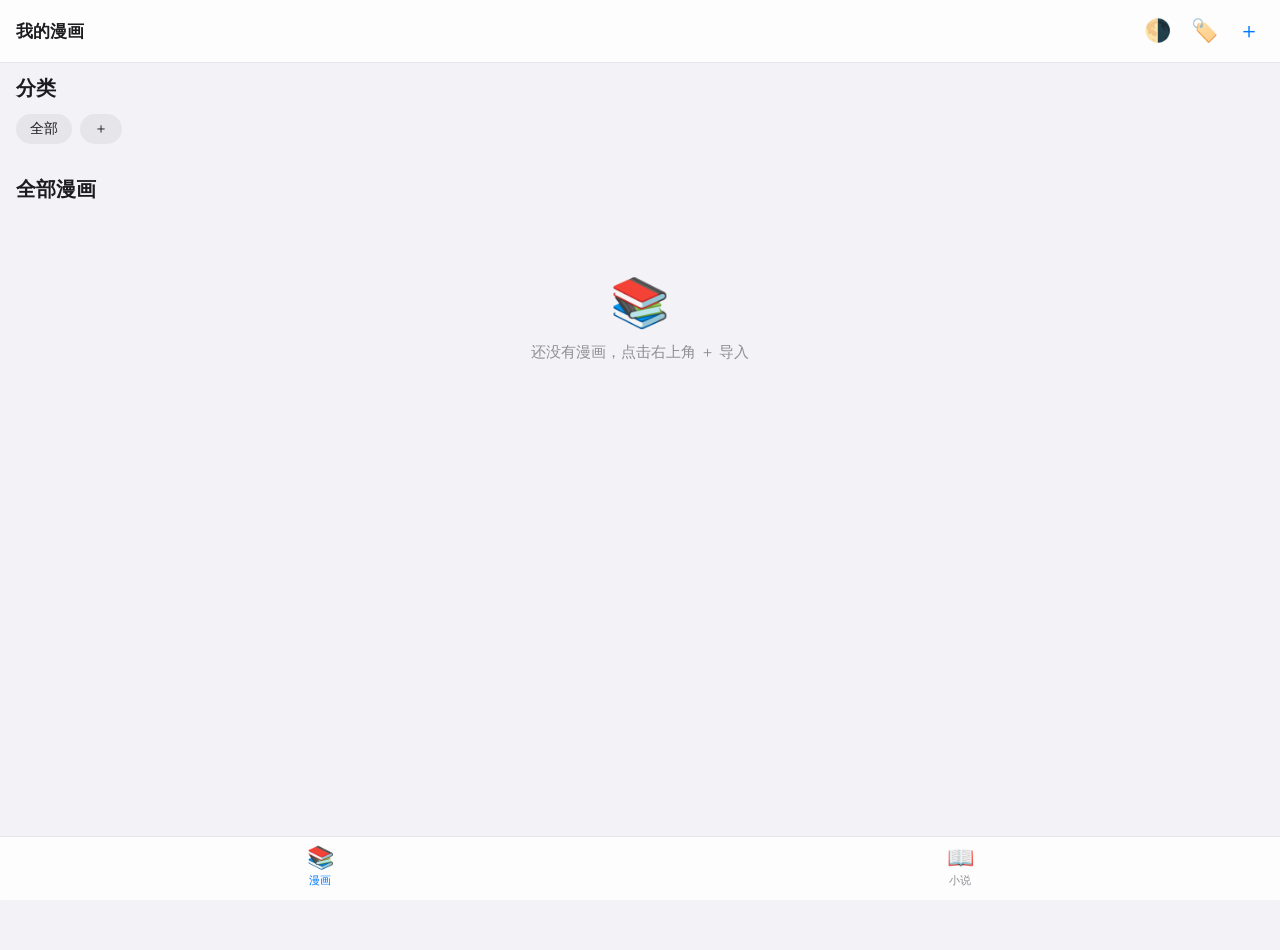
<file: index.html>
<!DOCTYPE html>
<html lang="zh-CN">
<head>
  <meta charset="UTF-8">
  <meta name="viewport" content="width=device-width, initial-scale=1.0, viewport-fit=cover, user-scalable=no">
  <meta name="apple-mobile-web-app-capable" content="yes">
  <meta name="apple-mobile-web-app-status-bar-style" content="black-translucent">
  <meta name="theme-color" content="#000000">
  <link rel="manifest" href="manifest.json">
  <link rel="apple-touch-icon" href="icons/icon-192.png">
  <title>漫画阅读器</title>
  <link rel="stylesheet" href="css/style.css">
</head>
<body>
  <div id="app"></div>
  <input type="file" id="file-input" accept=".zip,.cbz,application/zip,application/x-zip-compressed,application/octet-stream" multiple hidden>
  <input type="file" id="novel-file-input" accept=".txt,.epub,.TXT,.EPUB,text/plain,application/epub+zip" multiple hidden>
  <script src="lib/jszip.min.js"></script>
  <script type="module" src="js/app.js"></script>
  <script>
    if ('serviceWorker' in navigator) {
      navigator.serviceWorker.register('./sw.js');
    }
  </script>
</body>
</html>
</file>
<file: css/style.css>
:root {
  --bg: #f2f2f7;
  --bg-secondary: #ffffff;
  --text: #1c1c1e;
  --text-secondary: #8e8e93;
  --accent: #007aff;
  --border: #e5e5ea;
  --chip-bg: #e5e5ea;
  --chip-text: #1c1c1e;
  --progress-bg: #e5e5ea;
  --overlay: rgba(255, 255, 255, 0.8);
  --shadow: 0 1px 3px rgba(0,0,0,0.08);
}

[data-theme="dark"] {
  --bg: #000000;
  --bg-secondary: #1c1c1e;
  --text: #f2f2f7;
  --text-secondary: #8e8e93;
  --accent: #0a84ff;
  --border: #38383a;
  --chip-bg: #2c2c2e;
  --chip-text: #f2f2f7;
  --progress-bg: #38383a;
  --overlay: rgba(28, 28, 30, 0.8);
  --shadow: 0 1px 3px rgba(0,0,0,0.3);
}

* {
  margin: 0;
  padding: 0;
  box-sizing: border-box;
  -webkit-tap-highlight-color: transparent;
}

body {
  font-family: -apple-system, BlinkMacSystemFont, "SF Pro Text", "Helvetica Neue", sans-serif;
  background: var(--bg);
  color: var(--text);
  -webkit-font-smoothing: antialiased;
  min-height: 100vh;
  min-height: 100dvh;
  overflow-x: hidden;
  padding-bottom: 50px;
}

#app {
  min-height: 100vh;
  min-height: 100dvh;
  overflow-x: hidden;
}

html {
  overflow-x: hidden;
}

/* Header */
.header {
  position: sticky;
  top: 0;
  z-index: 100;
  background: var(--overlay);
  backdrop-filter: blur(20px);
  -webkit-backdrop-filter: blur(20px);
  padding: 12px 16px;
  padding-top: max(12px, env(safe-area-inset-top));
  margin-bottom: 12px;
  display: flex;
  align-items: center;
  justify-content: space-between;
  border-bottom: 0.5px solid var(--border);
}

.header-title {
  font-size: 17px;
  font-weight: 700;
}

.header-actions {
  display: flex;
  gap: 12px;
  align-items: center;
}

.header-btn {
  background: none;
  border: none;
  color: var(--accent);
  font-size: 22px;
  cursor: pointer;
  padding: 4px;
  display: flex;
  align-items: center;
}

/* Section */
.section {
  padding: 0 16px;
  margin-bottom: 24px;
}

.section-title {
  font-size: 20px;
  font-weight: 700;
  margin-bottom: 12px;
}

/* Category chips */
.chips {
  display: flex;
  gap: 8px;
  overflow-x: auto;
  padding-bottom: 8px;
  -webkit-overflow-scrolling: touch;
  scrollbar-width: none;
}

.chips::-webkit-scrollbar { display: none; }

.chip {
  flex-shrink: 0;
  padding: 6px 14px;
  border-radius: 16px;
  background: var(--chip-bg);
  color: var(--chip-text);
  font-size: 14px;
  cursor: pointer;
  text-decoration: none;
  border: none;
  transition: background 0.15s;
}

.chip.active, .chip:active {
  background: var(--accent);
  color: #fff;
}

/* Recent cards (horizontal scroll) */
.recent-scroll {
  display: flex;
  gap: 12px;
  overflow-x: auto;
  padding-bottom: 8px;
  -webkit-overflow-scrolling: touch;
  scrollbar-width: none;
}

.recent-scroll::-webkit-scrollbar { display: none; }

.recent-card {
  flex-shrink: 0;
  width: 100px;
  cursor: pointer;
  text-decoration: none;
  color: var(--text);
}

.recent-cover {
  width: 100px;
  height: 130px;
  border-radius: 8px;
  background: var(--chip-bg);
  overflow: hidden;
  display: flex;
  align-items: center;
  justify-content: center;
}

.recent-cover img {
  width: 100%;
  height: 100%;
  object-fit: cover;
}

.recent-cover .placeholder-icon {
  font-size: 28px;
  color: var(--text-secondary);
}

.recent-name {
  font-size: 12px;
  margin-top: 4px;
  line-height: 1.3;
  display: -webkit-box;
  -webkit-line-clamp: 2;
  -webkit-box-orient: vertical;
  overflow: hidden;
}

.recent-progress {
  font-size: 11px;
  color: var(--accent);
}

.novel-recent-cover {
  background: linear-gradient(135deg, #e8d5a3 0%, #c8c9a1 100%);
}

.novel-recent-name {
  color: #3d3929;
  font-size: 12px;
  font-weight: 500;
  line-height: 1.3;
  padding: 6px;
  text-align: center;
  display: -webkit-box;
  -webkit-line-clamp: 3;
  -webkit-box-orient: vertical;
  overflow: hidden;
  word-break: break-all;
}

/* Comic list */
.comic-grid {
  display: grid;
  grid-template-columns: repeat(3, 1fr);
  gap: 10px;
}

.comic-grid-item {
  position: relative;
}

.comic-grid-link {
  position: relative;
  display: block;
  text-decoration: none;
  color: var(--text);
  -webkit-touch-callout: none;
  -webkit-user-select: none;
  user-select: none;
}


.comic-grid-cover {
  width: 100%;
  height: 150px;
  border-radius: 8px;
  background: var(--chip-bg);
  overflow: hidden;
  display: flex;
  align-items: center;
  justify-content: center;
}

.comic-grid-cover img {
  width: 100%;
  height: 100%;
  object-fit: cover;
}

.comic-grid-cover .placeholder-icon {
  font-size: 28px;
  color: var(--text-secondary);
}

.comic-grid-name {
  font-size: 12px;
  margin-top: 4px;
  line-height: 1.3;
  display: -webkit-box;
  -webkit-line-clamp: 2;
  -webkit-box-orient: vertical;
  overflow: hidden;
}

.novel-grid {
  grid-template-columns: repeat(3, 1fr);
}

.novel-grid-cover {
  position: relative;
  aspect-ratio: auto;
  height: 160px;
  background: linear-gradient(135deg, #e8d5a3 0%, #c8c9a1 100%);
}

.novel-grid-title {
  color: #3d3929;
  font-size: 13px;
  font-weight: 500;
  line-height: 1.4;
  padding: 8px;
  text-align: center;
  display: -webkit-box;
  -webkit-line-clamp: 5;
  -webkit-box-orient: vertical;
  overflow: hidden;
  word-break: break-all;
}

.novel-grid-progress {
  position: absolute;
  bottom: 6px;
  left: 6px;
  font-size: 11px;
  color: rgba(61, 57, 41, 0.7);
  background: rgba(232, 213, 163, 0.6);
  padding: 1px 6px;
  border-radius: 4px;
}

/* Reader */
.reader-page {
  position: fixed;
  inset: 0;
  background: #000;
  z-index: 200;
  display: flex;
  flex-direction: column;
}

.reader-page * {
  background-color: transparent;
}

.reader-scroll {
  flex: 1;
  overflow-y: auto;
  -webkit-overflow-scrolling: touch;
  scroll-behavior: auto;
  background: #000;
}

.reader-images {
  display: flex;
  flex-direction: column;
  background: #000;
}

.reader-images img {
  display: block;
  width: 100%;
  height: auto;
}

.reader-top-bar, .reader-bottom-bar {
  position: fixed;
  left: 0;
  right: 0;
  z-index: 210;
  background: rgba(0, 0, 0, 0.6);
  backdrop-filter: blur(10px);
  -webkit-backdrop-filter: blur(10px);
  transition: transform 0.2s ease, opacity 0.2s ease;
}

.reader-top-bar {
  top: 0;
  padding: 8px 16px;
  padding-top: max(8px, env(safe-area-inset-top));
  padding-bottom: 10px;
  margin-bottom: 4px;
  display: flex;
  align-items: center;
  gap: 12px;
}

.reader-top-bar .back-btn {
  background: none;
  border: none;
  color: #fff;
  font-size: 22px;
  cursor: pointer;
  padding: 4px 8px;
}

.reader-top-bar .title {
  color: #fff;
  font-size: 15px;
  font-weight: 600;
  flex: 1;
  white-space: nowrap;
  overflow: hidden;
  text-overflow: ellipsis;
}

.reader-bottom-bar {
  bottom: 0;
  padding: 8px 16px;
  padding-bottom: max(8px, env(safe-area-inset-bottom));
}

.reader-bottom-bar .progress-bar {
  height: 3px;
  background: rgba(255,255,255,0.2);
  border-radius: 2px;
  overflow: hidden;
  margin-bottom: 6px;
}

.reader-bottom-bar .progress-fill {
  height: 100%;
  background: var(--accent);
  border-radius: 2px;
  transition: width 0.2s;
}

.reader-bottom-bar .meta {
  display: flex;
  justify-content: space-between;
  align-items: center;
  color: rgba(255,255,255,0.7);
  font-size: 12px;
}

.reader-width-btn {
  background: rgba(255,255,255,0.15);
  border: none;
  color: rgba(255,255,255,0.9);
  font-size: 12px;
  padding: 3px 10px;
  border-radius: 10px;
  cursor: pointer;
}

.bars-hidden .reader-top-bar {
  transform: translateY(-100%);
  opacity: 0;
}

.bars-hidden .reader-bottom-bar {
  transform: translateY(100%);
  opacity: 0;
}

/* Loading spinner */
.loading {
  display: flex;
  align-items: center;
  justify-content: center;
  padding: 40px;
  color: var(--text-secondary);
}

/* Empty state */
.empty-state {
  text-align: center;
  padding: 60px 20px;
  color: var(--text-secondary);
}

.empty-state .icon {
  font-size: 48px;
  margin-bottom: 12px;
}

.empty-state p {
  font-size: 15px;
}

/* Modal / Sheet */
.modal-overlay {
  position: fixed;
  inset: 0;
  background: rgba(0,0,0,0.4);
  z-index: 600;
  display: flex;
  align-items: flex-end;
  justify-content: center;
}

.modal-sheet {
  background: var(--bg-secondary);
  border-radius: 16px 16px 0 0;
  width: 100%;
  max-width: 500px;
  max-height: 70vh;
  overflow-y: auto;
  padding: 20px 16px;
  padding-bottom: max(20px, env(safe-area-inset-bottom));
}

.modal-sheet .sheet-header {
  display: flex;
  justify-content: space-between;
  align-items: center;
  margin-bottom: 16px;
}

.modal-sheet .sheet-title {
  font-size: 17px;
  font-weight: 600;
}

.modal-sheet .sheet-close {
  background: none;
  border: none;
  color: var(--accent);
  font-size: 16px;
  cursor: pointer;
}

/* Category item in modal */
.cat-item {
  display: flex;
  align-items: center;
  padding: 12px 0;
  border-bottom: 0.5px solid var(--border);
}

.cat-item .cat-name {
  flex: 1;
  font-size: 15px;
}

.cat-item .cat-count {
  color: var(--text-secondary);
  font-size: 13px;
  margin-right: 8px;
}

.cat-item .cat-actions {
  display: flex;
  gap: 8px;
}

.cat-item button {
  background: none;
  border: none;
  color: var(--accent);
  font-size: 14px;
  cursor: pointer;
}

/* Search bar */
.search-bar {
  padding: 0 16px;
  margin-bottom: 12px;
}

.search-bar input {
  width: 100%;
  padding: 10px 14px;
  border-radius: 10px;
  border: none;
  background: var(--chip-bg);
  color: var(--text);
  font-size: 15px;
  outline: none;
}

.search-bar input::placeholder {
  color: var(--text-secondary);
}

/* Context menu */
.context-menu {
  position: fixed;
  z-index: 600;
  background: var(--bg-secondary);
  border-radius: 14px;
  box-shadow: 0 4px 20px rgba(0,0,0,0.15);
  overflow: hidden;
  min-width: 180px;
}

.context-menu button {
  display: block;
  width: 100%;
  text-align: left;
  padding: 14px 18px;
  background: none;
  border: none;
  border-bottom: 0.5px solid var(--border);
  color: var(--text);
  font-size: 15px;
  cursor: pointer;
}

.context-menu button:last-child {
  border-bottom: none;
}

.context-menu button.destructive {
  color: #ff3b30;
}

/* Utility */
.hidden { display: none !important; }

/* Toast notification */
.toast {
  position: fixed;
  bottom: max(30px, env(safe-area-inset-bottom));
  left: 50%;
  transform: translateX(-50%) translateY(20px);
  background: var(--bg-secondary);
  color: var(--text);
  padding: 12px 24px;
  border-radius: 12px;
  box-shadow: 0 4px 20px rgba(0,0,0,0.15);
  font-size: 14px;
  z-index: 500;
  opacity: 0;
  transition: opacity 0.3s, transform 0.3s;
  max-width: 90vw;
  text-align: center;
}

.toast.show {
  opacity: 1;
  transform: translateX(-50%) translateY(0);
}

/* Tab Bar */
.tab-bar {
  position: fixed;
  bottom: 0;
  left: 0;
  right: 0;
  z-index: 500;
  background: var(--overlay);
  backdrop-filter: blur(20px);
  -webkit-backdrop-filter: blur(20px);
  display: flex;
  border-top: 0.5px solid var(--border);
  padding-bottom: max(4px, env(safe-area-inset-bottom));
}

.tab-item {
  flex: 1;
  display: flex;
  flex-direction: column;
  align-items: center;
  padding: 8px 0;
  text-decoration: none;
  color: var(--text-secondary);
  font-size: 11px;
  transition: color 0.15s;
}

.tab-item.active {
  color: var(--accent);
}

.tab-icon {
  font-size: 22px;
  margin-bottom: 2px;
}

.tab-label {
  font-size: 11px;
}

/* Novel icon in list */
.novel-icon {
  width: 56px;
  height: 74px;
  border-radius: 6px;
  background: var(--chip-bg);
  overflow: hidden;
  flex-shrink: 0;
  display: flex;
  align-items: center;
  justify-content: center;
  font-size: 24px;
}

/* Novel Reader */
.novel-reader {
  position: fixed;
  inset: 0;
  z-index: 200;
  display: flex;
  flex-direction: column;
  transition: background 0.2s;
}

.novel-reader-top-bar {
  position: fixed;
  top: 0;
  left: 0;
  right: 0;
  z-index: 210;
  background: rgba(0, 0, 0, 0.5);
  backdrop-filter: blur(10px);
  -webkit-backdrop-filter: blur(10px);
  padding: 8px 16px;
  padding-top: max(8px, env(safe-area-inset-top));
  display: flex;
  align-items: center;
  gap: 12px;
  transition: transform 0.2s ease, opacity 0.2s ease;
}

.novel-reader-top-bar .back-btn {
  background: none;
  border: none;
  color: #fff;
  font-size: 22px;
  cursor: pointer;
  padding: 4px 8px;
}

.novel-title {
  color: #fff;
  font-size: 15px;
  font-weight: 600;
  flex: 1;
  white-space: nowrap;
  overflow: hidden;
  text-overflow: ellipsis;
}

.novel-settings-btn {
  background: none;
  border: none;
  color: #fff;
  font-size: 16px;
  font-weight: 700;
  cursor: pointer;
  padding: 4px 10px;
  border-radius: 6px;
}

.novel-scroll {
  flex: 1;
  overflow-y: auto;
  overflow-x: hidden;
  -webkit-overflow-scrolling: touch;
  padding: max(52px, calc(env(safe-area-inset-top) + 44px)) 12px 60px 20px;
}

.novel-content p {
  text-indent: 2em;
  line-height: 1.8;
  margin-bottom: 0.8em;
  color: inherit;
}

.novel-content p.chapter-title {
  text-indent: 0;
  font-weight: bold;
  font-size: 1.1em;
  margin-top: 1.6em;
}

.novel-end {
  text-align: center;
  padding: 40px 0;
  color: #999;
  font-size: 14px;
}

.novel-reader-bottom-bar {
  position: fixed;
  bottom: 0;
  left: 0;
  right: 0;
  z-index: 210;
  background: rgba(0, 0, 0, 0.5);
  backdrop-filter: blur(10px);
  -webkit-backdrop-filter: blur(10px);
  padding: 8px 16px;
  padding-bottom: max(8px, env(safe-area-inset-bottom));
  transition: transform 0.2s ease, opacity 0.2s ease;
}

.novel-progress-bar {
  height: 3px;
  background: rgba(255,255,255,0.2);
  border-radius: 2px;
  overflow: hidden;
  margin-bottom: 4px;
}

.novel-progress-fill {
  height: 100%;
  background: var(--accent);
  border-radius: 2px;
  transition: width 0.2s;
}

.novel-meta {
  display: flex;
  justify-content: flex-end;
  color: rgba(255,255,255,0.7);
  font-size: 12px;
}

.novel-bar-hidden {
  transform: translateY(-100%);
  opacity: 0;
  pointer-events: none;
}

.novel-reader-bottom-bar.novel-bar-hidden {
  transform: translateY(100%);
  opacity: 0;
  pointer-events: none;
}

/* Novel Settings Panel */
.novel-settings-panel {
  position: fixed;
  bottom: 0;
  left: 0;
  right: 0;
  z-index: 220;
  background: var(--bg-secondary);
  border-radius: 16px 16px 0 0;
  padding: 20px 20px max(20px, env(safe-area-inset-bottom));
  box-shadow: 0 -2px 20px rgba(0,0,0,0.15);
}

.settings-row {
  display: flex;
  align-items: center;
  justify-content: space-between;
  margin-bottom: 16px;
  font-size: 15px;
}

.settings-row:last-child {
  margin-bottom: 0;
}

.settings-btns {
  display: flex;
  gap: 8px;
}

.settings-btn {
  padding: 6px 16px;
  border-radius: 8px;
  border: 1px solid var(--border);
  background: var(--chip-bg);
  color: var(--text);
  font-size: 14px;
  cursor: pointer;
}

.settings-btn.active {
  background: var(--accent);
  color: #fff;
  border-color: var(--accent);
}

.color-btn {
  width: 32px;
  height: 32px;
  border-radius: 50%;
  cursor: pointer;
  border: 2px solid transparent;
}

.color-btn.active {
  border-color: var(--accent);
  box-shadow: 0 0 0 2px var(--accent);
}

/* TOC Sidebar */
.toc-overlay {
  position: fixed;
  inset: 0;
  background: rgba(0,0,0,0.4);
  z-index: 300;
  display: flex;
}

.toc-sidebar {
  position: fixed;
  top: 0;
  left: 0;
  bottom: 0;
  width: 75%;
  max-width: 300px;
  background: var(--bg-secondary);
  z-index: 310;
  display: flex;
  flex-direction: column;
  overflow: hidden;
}

.toc-header {
  padding: 16px;
  padding-top: max(16px, env(safe-area-inset-top));
  border-bottom: 0.5px solid var(--border);
  display: flex;
  justify-content: space-between;
  align-items: center;
}

.toc-header h3 {
  font-size: 17px;
  font-weight: 600;
}

.toc-close {
  background: none;
  border: none;
  color: var(--accent);
  font-size: 16px;
  cursor: pointer;
}

.toc-list {
  flex: 1;
  overflow-y: auto;
  -webkit-overflow-scrolling: touch;
  padding: 8px 0;
}

.toc-item {
  display: block;
  width: 100%;
  text-align: left;
  padding: 12px 20px;
  background: none;
  border: none;
  border-bottom: 0.5px solid var(--border);
  color: var(--text);
  font-size: 14px;
  cursor: pointer;
  white-space: nowrap;
  overflow: hidden;
  text-overflow: ellipsis;
}

.toc-item:active {
  background: var(--chip-bg);
}

.toc-item.current {
  color: var(--accent);
  font-weight: 500;
}
</file>
